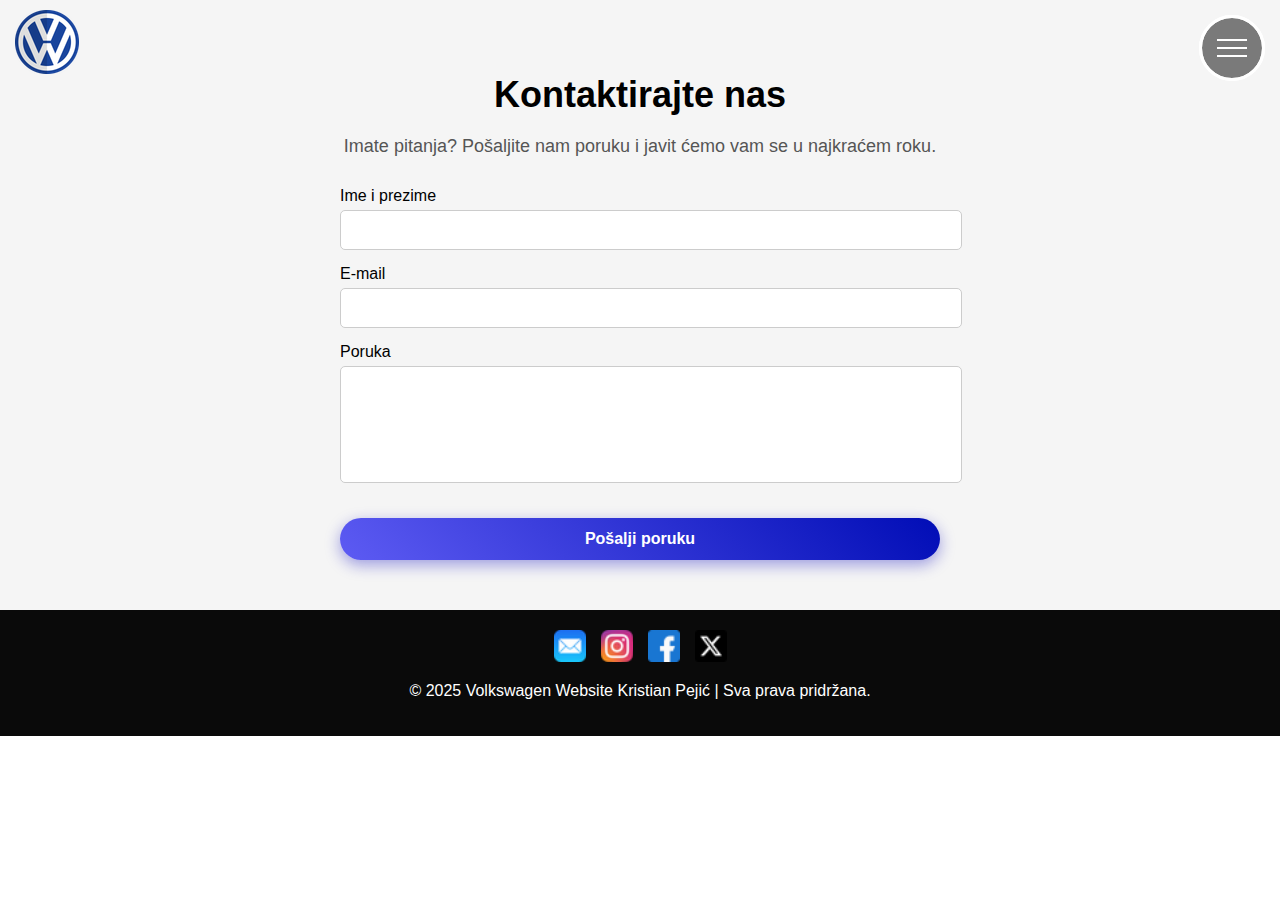
<file: contact.html>
<!DOCTYPE html>
<html lang="hr">
  <head>
    <meta charset="UTF-8" />
    <meta name="viewport" content="width=device-width, initial-scale=1.0" />
    <title>Volkswagen | Kontakt</title>
    <link rel="icon" type="image/png" href="assets/volkswagen (1).png" />
    <link rel="stylesheet" href="styles.css" />
    <script defer src="main.js"></script>
  </head>
  <body>
    <section id="header">
      <div class="header container">
        <div class="nav-bar">
          <div class="brand">
            <a href="index.html">
              <img src="assets/volkswagen.png" />
            </a>
          </div>
          <div class="nav-list">
            <div class="hamburger">
              <div class="bar"></div>
            </div>
            <ul>
              <li><a href="index.html" data-after="Home">Početna</a></li>
              <li><a href="models.html" data-after="Modeli">Modeli</a></li>
              <li><a href="history.html" data-after="Povijest">Povijest</a></li>
              <li><a href="gallery.html" data-after="Galerija">Galerija</a></li>
              <li><a href="contact.html" data-after="Kontakt">Kontakt</a></li>
            </ul>
          </div>
        </div>
      </div>
    </section>

    <section class="contact">
      <div class="container">
        <h1>Kontaktirajte nas</h1>
        <p>
          Imate pitanja? Pošaljite nam poruku i javit ćemo vam se u najkraćem
          roku.
        </p>

        <form id="contact-form">
          <div class="form-group">
            <label for="name">Ime i prezime</label>
            <input type="text" id="name" name="name" required />
          </div>

          <div class="form-group">
            <label for="email">E-mail</label>
            <input type="email" id="email" name="email" required />
          </div>

          <div class="form-group">
            <label for="message">Poruka</label>
            <textarea id="message" name="message" rows="5" required></textarea>
          </div>

          <button type="submit" class="btn">Pošalji poruku</button>
        </form>
      </div>
    </section>

    <footer class="footer">
      <div class="social-icons">
        <a href="mailto:example@email.com" target="_blank">
          <img src="assets/mail.png" alt="Mail" />
        </a>
        <a href="https://www.instagram.com" target="_blank">
          <img src="assets/instagram.png" alt="Instagram" />
        </a>
        <a href="https://www.facebook.com" target="_blank">
          <img src="assets/facebook.png" alt="Facebook" />
        </a>
        <a href="https://www.twitter.com" target="_blank">
          <img src="assets/twitter.png" alt="Twitter" />
        </a>
      </div>
      <p>
        &copy; 2025 Volkswagen Website Kristian Pejić | Sva prava pridržana.
      </p>
    </footer>
  </body>
</html>
</file>
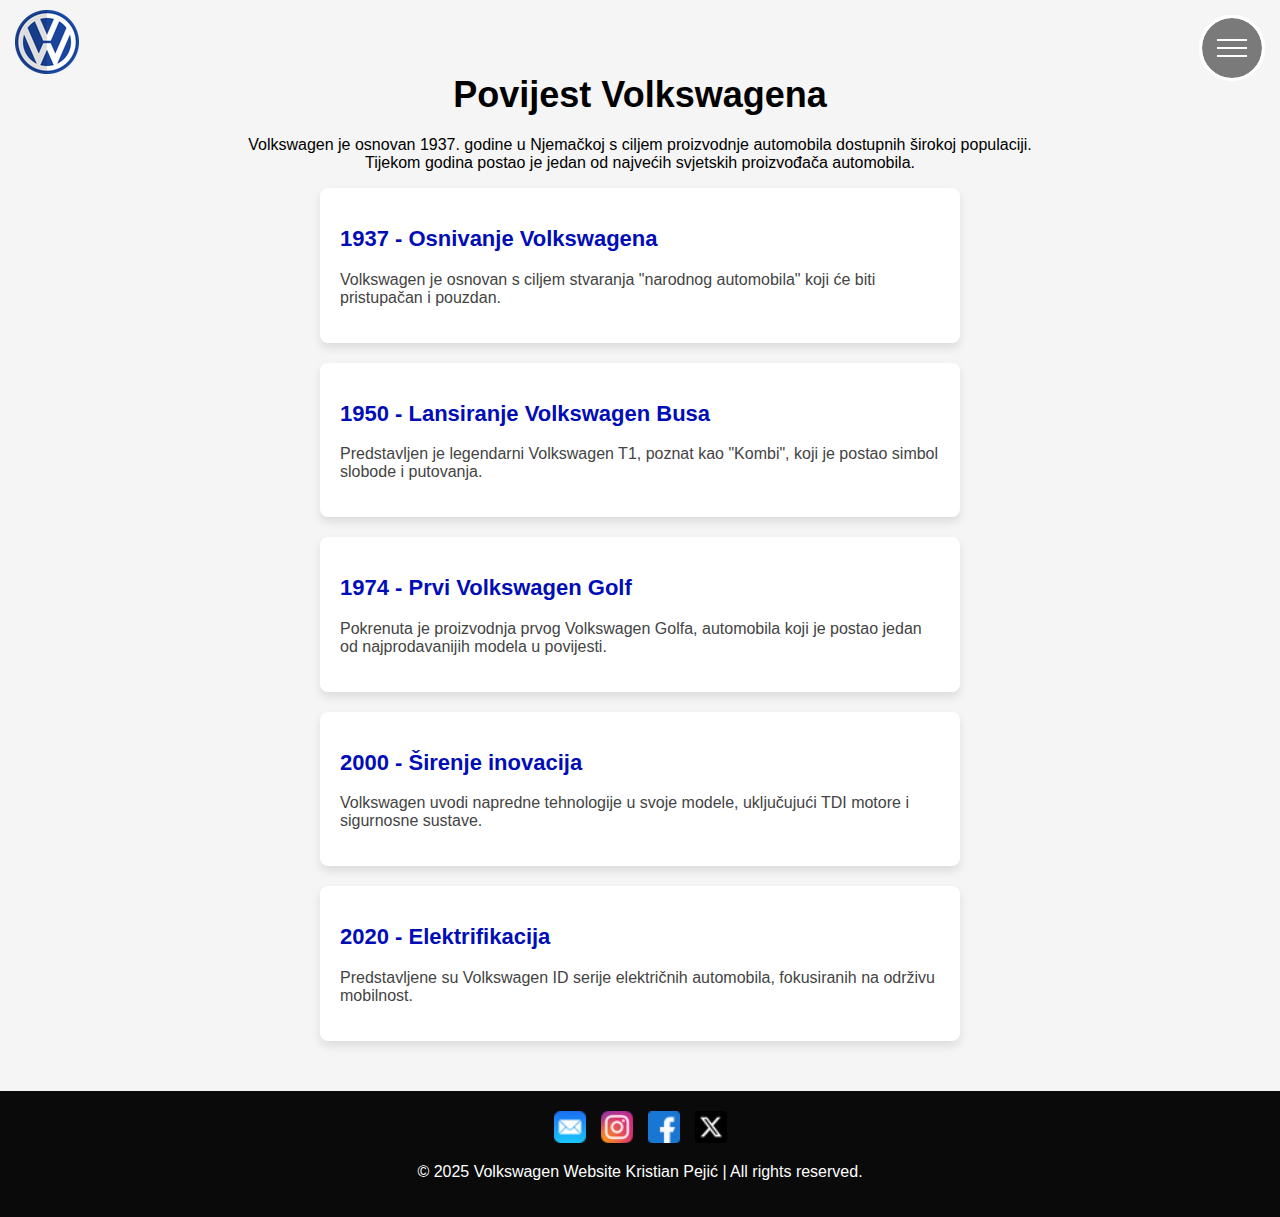
<file: history.html>
<!DOCTYPE html>
<html lang="hr">
  <head>
    <meta charset="UTF-8" />
    <meta name="viewport" content="width=device-width, initial-scale=1.0" />
    <title>Volkswagen | Povijest</title>
    <link rel="icon" type="image/png" href="assets/volkswagen (1).png" />
    <link rel="stylesheet" href="styles.css" />
    <script defer src="main.js"></script>
  </head>
  <body>
    <section id="header">
      <div class="header container">
        <div class="nav-bar">
          <div class="brand">
            <a href="index.html">
              <img src="assets/volkswagen.png" />
            </a>
          </div>
          <div class="nav-list">
            <div class="hamburger">
              <div class="bar"></div>
            </div>
            <ul>
              <li><a href="index.html" data-after="Home">Početna</a></li>
              <li><a href="models.html" data-after="Modeli">Modeli</a></li>
              <li><a href="history.html" data-after="Povijest">Povijest</a></li>
              <li><a href="contact.html" data-after="Kontakt">Kontakt</a></li>
            </ul>
          </div>
        </div>
      </div>
    </section>

    <section class="history">
      <div class="container">
        <h1>Povijest Volkswagena</h1>
        <p>
          Volkswagen je osnovan 1937. godine u Njemačkoj s ciljem proizvodnje
          automobila dostupnih širokoj populaciji. Tijekom godina postao je
          jedan od najvećih svjetskih proizvođača automobila.
        </p>

        <div class="timeline">
          <div class="timeline-item">
            <h2>1937 - Osnivanje Volkswagena</h2>
            <p>
              Volkswagen je osnovan s ciljem stvaranja "narodnog automobila"
              koji će biti pristupačan i pouzdan.
            </p>
          </div>

          <div class="timeline-item">
            <h2>1950 - Lansiranje Volkswagen Busa</h2>
            <p>
              Predstavljen je legendarni Volkswagen T1, poznat kao "Kombi", koji
              je postao simbol slobode i putovanja.
            </p>
          </div>

          <div class="timeline-item">
            <h2>1974 - Prvi Volkswagen Golf</h2>
            <p>
              Pokrenuta je proizvodnja prvog Volkswagen Golfa, automobila koji
              je postao jedan od najprodavanijih modela u povijesti.
            </p>
          </div>

          <div class="timeline-item">
            <h2>2000 - Širenje inovacija</h2>
            <p>
              Volkswagen uvodi napredne tehnologije u svoje modele, uključujući
              TDI motore i sigurnosne sustave.
            </p>
          </div>

          <div class="timeline-item">
            <h2>2020 - Elektrifikacija</h2>
            <p>
              Predstavljene su Volkswagen ID serije električnih automobila,
              fokusiranih na održivu mobilnost.
            </p>
          </div>
        </div>
      </div>
    </section>

    <footer class="footer">
      <div class="social-icons">
        <a href="mailto:example@email.com" target="_blank">
          <img src="assets/mail.png" alt="Mail" />
        </a>
        <a href="https://www.instagram.com" target="_blank">
          <img src="assets/instagram.png" alt="Instagram" />
        </a>
        <a href="https://www.facebook.com" target="_blank">
          <img src="assets/facebook.png" alt="Facebook" />
        </a>
        <a href="https://www.twitter.com" target="_blank">
          <img src="assets/twitter.png" alt="Twitter" />
        </a>
      </div>
      <p>
        &copy; 2025 Volkswagen Website Kristian Pejić | All rights reserved.
      </p>
    </footer>
  </body>
</html>
</file>
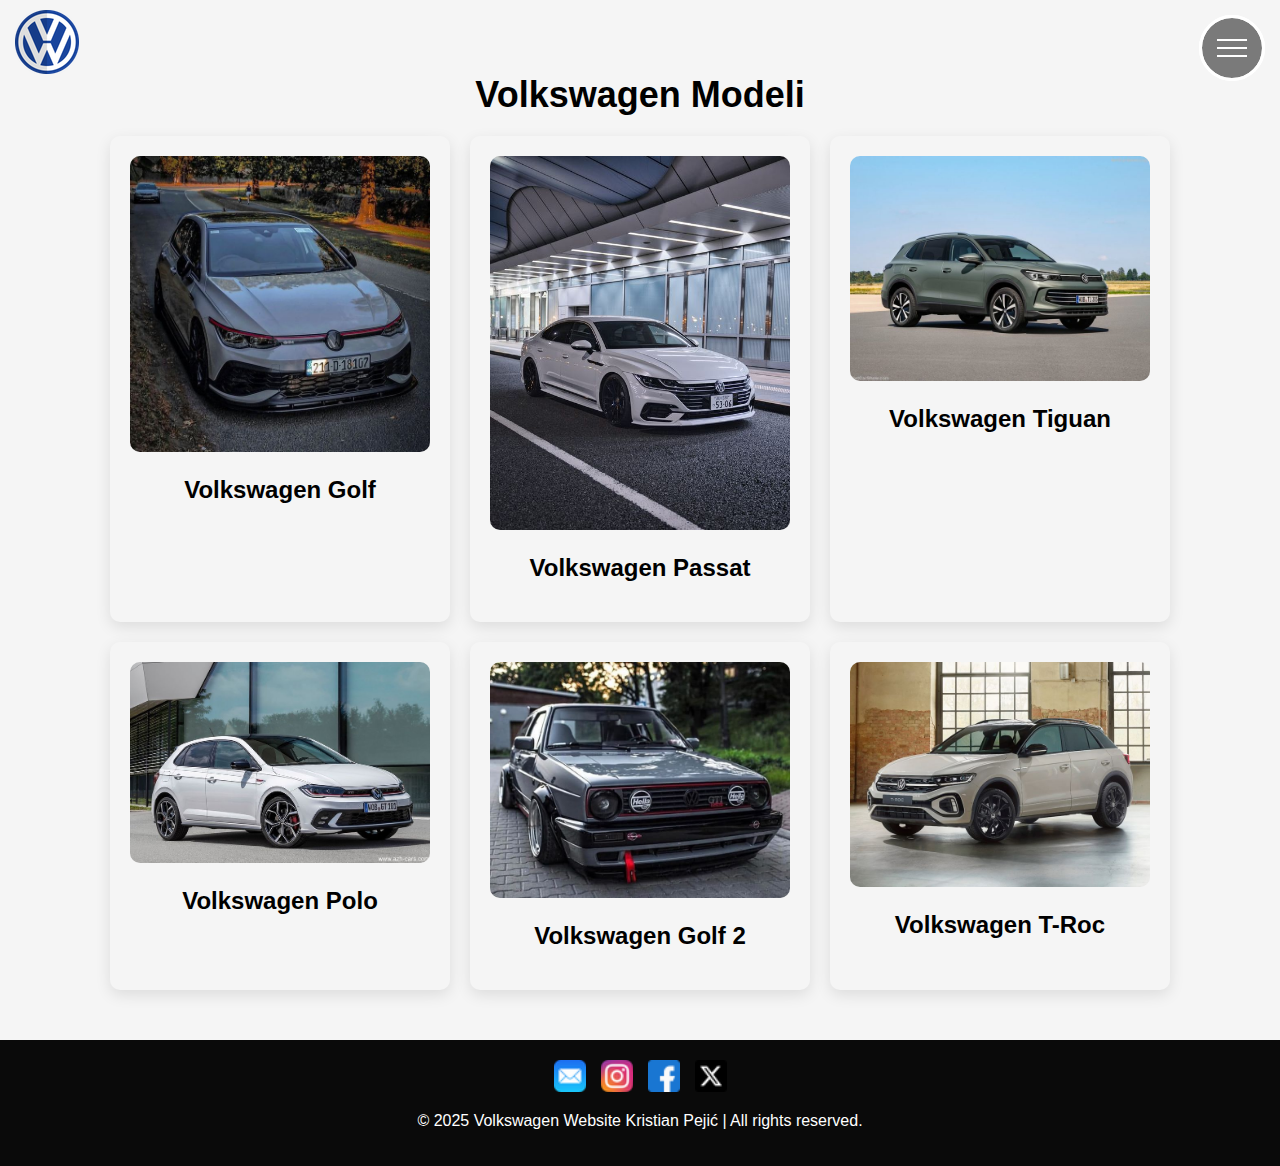
<file: models.html>
<!DOCTYPE html>
<html lang="en">
  <head>
    <meta charset="UTF-8" />
    <meta name="viewport" content="width=device-width, initial-scale=1.0" />
    <title>Volkswagen | Models</title>
    <link rel="icon" type="image/png" href="assets/volkswagen (1).png" />
    <link rel="stylesheet" href="styles.css" />
    <script defer src="main.js"></script>
  </head>
  <body>
    <section id="header">
      <div class="header container">
        <div class="nav-bar">
          <div class="brand">
            <a href="index.html">
              <img src="assets/volkswagen.png" />
            </a>
          </div>
          <div class="nav-list">
            <div class="hamburger">
              <div class="bar"></div>
            </div>
            <ul>
              <li><a href="index.html">Početna</a></li>
              <li><a href="models.html">Modeli</a></li>
              <li><a href="history.html">Povijest</a></li>
              <li><a href="contact.html">Kontakt</a></li>
            </ul>
          </div>
        </div>
      </div>
    </section>

    <section class="models">
      <h1>Volkswagen Modeli</h1>

      <div class="car-container">
        <div class="car-item golf">
          <img
            src="assets/5e2b2c1f-0be5-4907-a98b-be988fbfd914.jpeg"
            alt="Volkswagen Golf" />
          <h2>Volkswagen Golf</h2>
        </div>

        <div class="car-item passat">
          <img
            src="assets/f2e147e7-5f8a-42b0-88f9-6a6e080c1015.jpeg"
            alt="Volkswagen Passat" />
          <h2>Volkswagen Passat</h2>
        </div>

        <div class="car-item tiguan">
          <img
            src="assets/Volkswagen Tiguan (2024).jpeg"
            alt="Volkswagen Tiguan" />
          <h2>Volkswagen Tiguan</h2>
        </div>

        <div class="car-item polo">
          <img
            src="assets/Volkswagen Polo GTI 2022.jpeg"
            alt="Volkswagen Polo" />
          <h2>Volkswagen Polo</h2>
        </div>
        <div class="car-item">
          <img
            src="assets/a0616566-ba0e-4e48-b57f-9b656c518cab.jpeg"
            alt="Volkswagen Polo" />
          <h2>Volkswagen Golf 2</h2>
        </div>
        <div class="car-item">
          <img src="assets/VW T-Roc.jpeg" alt="Volkswagen Polo" />
          <h2>Volkswagen T-Roc</h2>
        </div>
      </div>
    </section>

    <footer class="footer">
      <div class="social-icons">
        <a href="mailto:example@email.com" target="_blank">
          <img src="assets/mail.png" alt="Mail" />
        </a>
        <a href="https://www.instagram.com" target="_blank">
          <img src="assets/instagram.png" alt="Instagram" />
        </a>
        <a href="https://www.facebook.com" target="_blank">
          <img src="assets/facebook.png" alt="Facebook" />
        </a>
        <a href="https://www.twitter.com" target="_blank">
          <img src="assets/twitter.png" alt="Twitter" />
        </a>
      </div>
      <p>
        &copy; 2025 Volkswagen Website Kristian Pejić | All rights reserved.
      </p>
    </footer>
  </body>
</html>
</file>
<file: styles.css>
body {
  margin: 0;
  font-family: Arial, sans-serif;
}
.brand {
  margin-top: 10px;
  margin-left: 5px;
  z-index: 3000;
}

.hero {
  position: relative;
  height: 100vh;
  display: flex;
  flex-direction: column;
  align-items: center;
  justify-content: center;
  text-align: center;
  color: white;
  overflow: hidden;
}

.hero-video {
  position: absolute;
  top: 0;
  left: 0;
  width: 100%;
  height: 100%;
  object-fit: cover;
  z-index: -1;
}

.hero-overlay {
  position: absolute;
  top: 0;
  left: 0;
  width: 100%;
  height: 100%;
  background: rgba(0, 0, 0, 0.5);
  z-index: 1;
}

.hero-content {
  position: relative;
  z-index: 2;
  text-align: center;
  width: 90%;
  max-width: 600px;
}

.text-slider-container {
  position: relative;
  display: inline-block;
  font-size: 40px;
  font-weight: bold;
  color: white;
  overflow: hidden;
}

.text-slider span {
  opacity: 0;
  position: absolute;
  transition: opacity 0.5s ease-in-out;
}

.text-slider span.active {
  opacity: 1;
}

.btn {
  display: inline-block;
  margin-top: 20px;
  padding: 12px 24px;
  font-size: 16px;
  font-weight: bold;
  text-decoration: none;
  color: white;
  background: linear-gradient(45deg, #5d5bf3, #010db6);
  border: none;
  border-radius: 25px;
  box-shadow: 0px 5px 15px rgba(26, 23, 192, 0.4);
  transition: transform 0.3s ease-in-out, box-shadow 0.3s ease-in-out;
}

.btn:hover {
  transform: translateY(-3px);
  box-shadow: 0px 10px 20px rgba(38, 68, 199, 0.6);
}

.footer {
  background: #0a0a0a;
  color: white;
  text-align: center;
  padding: 20px;
}

.footer .social-icons {
  display: flex;
  justify-content: center;
  gap: 15px;
  margin-bottom: 10px;
}

.footer .social-icons a img {
  width: 32px;
  height: 32px;
  transition: transform 0.3s ease-in-out, opacity 0.3s;
}

.footer .social-icons a:hover img {
  transform: scale(1.1);
  opacity: 0.8;
}

@media (max-width: 768px) {
  .footer .social-icons {
    gap: 10px;
  }
}
@media only screen and (min-width: 1200px) {
  #header .hamburger {
    display: none;
  }
  #header .nav-list ul {
    position: initial;
    display: block;
    height: auto;
    width: fit-content;
    background-color: transparent;
  }
  #header .nav-list ul li {
    display: inline-block;
  }
  #header .nav-list ul li a {
    font-size: 1.8rem;
  }
  #header .nav-list ul a:after {
    display: none;
  }

  #services .service-bottom .service-item {
    flex-basis: 22%;
    margin: 1.5%;
  }
}

#header {
  position: fixed;
  z-index: 1000;
  left: 0;
  top: 0;
  width: 100vw;
  height: auto;
  background: transparent !important;
  transition: 0.3s ease background-color;
  padding: 0;
  margin: 0;
}

#header .header {
  min-height: 8vh;
  background: transparent !important;
  transition: 0.3s ease background-color;
}

#header .nav-bar {
  background: transparent !important;
  padding: 0px 10px;
}

#header .nav-list ul {
  position: fixed;
  background: rgba(0, 0, 0, 0.9);
  width: 100vw;
  height: 100vh;
  left: 100%;
  top: 0;
  display: flex;
  flex-direction: column;
  justify-content: center;
  align-items: center;
  transition: 0.5s ease left;
  margin: 0;
  padding: 0;
}
#header .nav-list ul.active {
  left: 0%;
}
#header .nav-list ul a {
  font-size: 2.5rem;
  font-weight: 500;
  letter-spacing: 0.2rem;
  text-decoration: none;
  color: white;
  text-transform: uppercase;
  padding: 15px;
  display: block;
}
#header .nav-list ul a::after {
  content: attr(data-after);
  position: absolute;
  top: 50%;
  left: 50%;
  transform: translate(-50%, -50%) scale(0);
  font-size: 13rem;
  letter-spacing: 50px;
  z-index: -1;
  transition: 0.3s ease letter-spacing;
}
#header .nav-list ul li:hover a::after {
  transform: translate(-50%, -50%) scale(1);
  letter-spacing: initial;
}
#header .nav-list ul li:hover a {
  color: #010db6;
}
#header .hamburger {
  height: 60px;
  width: 60px;
  display: flex;
  align-items: center;
  justify-content: center;
  position: fixed;
  right: 15px;
  top: 15px;
  border: 3px solid white;
  border-radius: 50%;
  cursor: pointer;
  z-index: 2000;
  background: rgba(0, 0, 0, 0.5);
  transition: transform 0.3s ease-in-out;
}
#header .hamburger:after {
  position: absolute;
  content: "";
  height: 100%;
  width: 100%;
  border-radius: 50%;
  border: 3px solid white;
  animation: hamburger_puls 1s ease infinite;
}
#header .hamburger .bar {
  height: 2px;
  width: 30px;
  background-color: white;
  position: relative;
}
#header .hamburger .bar::after,
#header .hamburger .bar::before {
  content: "";
  position: absolute;
  height: 100%;
  width: 100%;
  left: 0;
  background-color: white;
  transition: 0.3s ease;
  transition-property: top, bottom;
}
#header .hamburger .bar::after {
  top: 8px;
}
#header .hamburger .bar::before {
  bottom: 8px;
}
#header .hamburger.active .bar::before {
  bottom: 0;
}
#header .hamburger.active .bar::after {
  top: 0;
}
@keyframes hamburger_puls {
  0% {
    opacity: 1;
    transform: scale(1);
  }
  100% {
    opacity: 0;
    transform: scale(1.4);
  }
}
.models {
  text-align: center;
  padding: 50px;
  background-color: #f5f5f5;
}
.models h1 {
  font-size: 36px;
  margin-bottom: 20px;
}

.dropdown {
  margin: 20px auto;
  text-align: center;
}

.dropdown label {
  font-size: 18px;
  margin-right: 10px;
}

.dropdown select {
  font-size: 16px;
  padding: 5px;
  border-radius: 5px;
}
.car-container {
  display: flex;
  flex-wrap: wrap;
  justify-content: center;
  gap: 20px;
}

.car-item {
  width: 300px;
  padding: 20px;
  text-align: center;
  background: #f5f5f5;
  border-radius: 10px;
  box-shadow: 0 5px 15px rgba(0, 0, 0, 0.1);
  transition: transform 0.3s ease-in-out;
}

.car-item img {
  width: 100%;
  border-radius: 10px;
}

.car-item:hover {
  transform: scale(1.05);
}

.history {
  padding: 50px 20px;
  background-color: #f5f5f5;
  text-align: center;
}

.history .container {
  max-width: 800px;
  margin: 0 auto;
}

.history h1 {
  font-size: 36px;
  margin-bottom: 20px;
}

.timeline {
  display: flex;
  flex-direction: column;
  align-items: center;
  gap: 20px;
}

.timeline-item {
  background: white;
  padding: 20px;
  border-radius: 8px;
  box-shadow: 0 5px 10px rgba(0, 0, 0, 0.1);
  max-width: 600px;
  text-align: left;
  width: 100%;
}

.timeline-item h2 {
  color: #010db6;
  font-size: 22px;
}

.timeline-item p {
  font-size: 16px;
  color: #444;
}

.gallery {
  padding: 50px 20px;
  background-color: #f5f5f5;
  text-align: center;
}

.gallery .container {
  max-width: 1000px;
  margin: 0 auto;
}

.gallery h1 {
  font-size: 36px;
  margin-bottom: 20px;
}

.gallery-grid {
  display: grid;
  grid-template-columns: repeat(auto-fit, minmax(250px, 1fr));
  gap: 15px;
  margin-top: 20px;
}

.gallery-item {
  overflow: hidden;
  border-radius: 10px;
  transition: transform 0.3s ease-in-out;
}

.gallery-item img {
  width: 100%;
  display: block;
  border-radius: 10px;
}

.gallery-item:hover {
  transform: scale(1.05);
}
.contact {
  padding: 50px 20px;
  background-color: #f5f5f5;
  text-align: center;
}

.contact .container {
  max-width: 600px;
  margin: 0 auto;
}

.contact h1 {
  font-size: 36px;
  margin-bottom: 20px;
}

.contact p {
  font-size: 18px;
  color: #555;
  margin-bottom: 30px;
}

form {
  display: flex;
  flex-direction: column;
  gap: 15px;
}

.form-group {
  display: flex;
  flex-direction: column;
  text-align: left;
}

.form-group label {
  font-size: 16px;
  margin-bottom: 5px;
}

input,
textarea {
  width: 100%;
  padding: 10px;
  border: 1px solid #ccc;
  border-radius: 5px;
  font-size: 16px;
}

textarea {
  resize: none;
}

button.btn {
  display: inline-block;
  padding: 12px 24px;
  font-size: 16px;
  font-weight: bold;
  text-decoration: none;
  color: white;
  background: linear-gradient(45deg, #5d5bf3, #010db6);
  border: none;
  border-radius: 25px;
  box-shadow: 0px 5px 15px rgba(26, 23, 192, 0.4);
  transition: transform 0.3s ease-in-out, box-shadow 0.3s ease-in-out;
  cursor: pointer;
}

button.btn:hover {
  transform: translateY(-3px);
  box-shadow: 0px 10px 20px rgba(38, 68, 199, 0.6);
}
</file>
